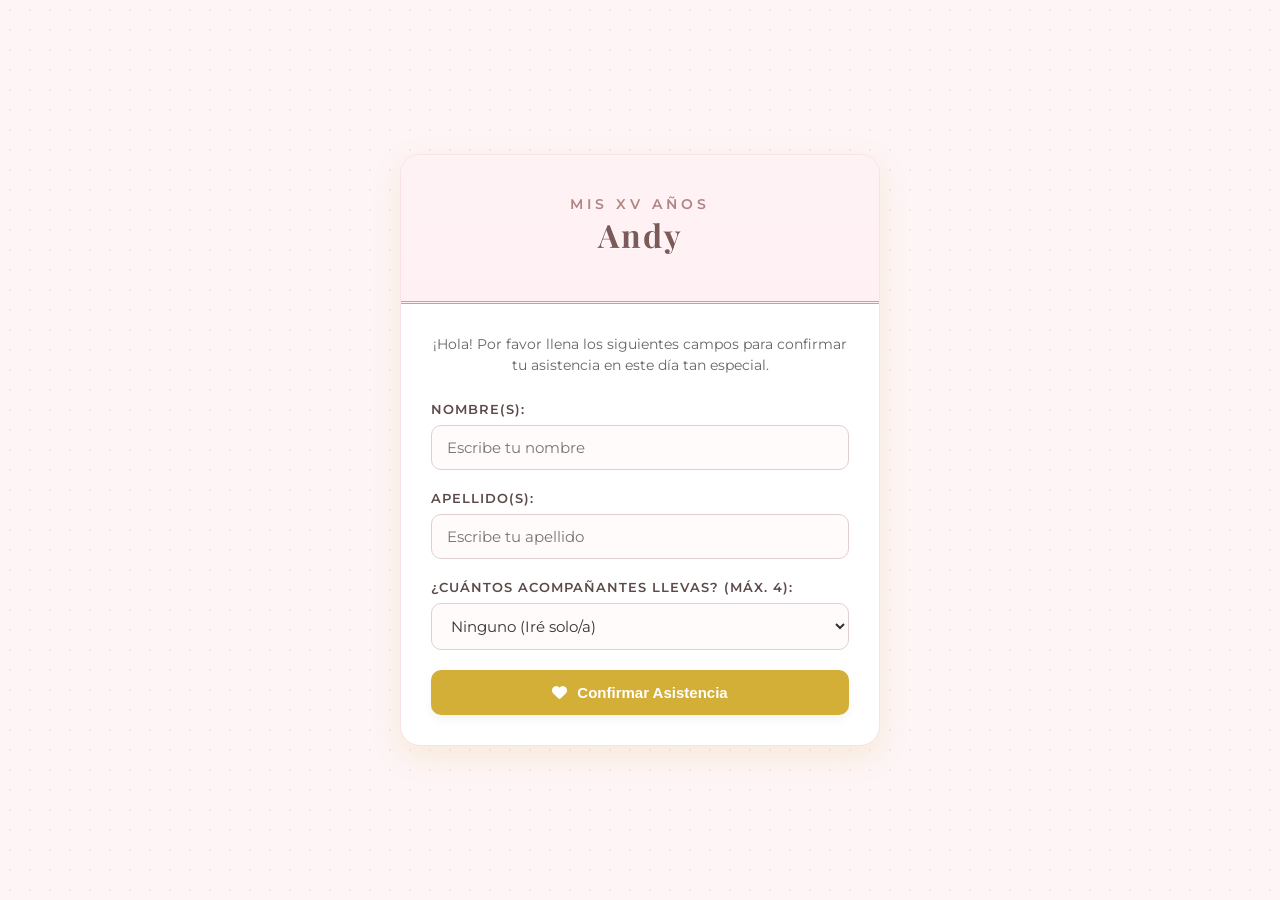
<file: index.html>
<!DOCTYPE html>
<html lang="es">

<head>
    <meta charset="UTF-8">
    <meta name="viewport" content="width=device-width, initial-scale=1.0">
    <title>Mis XV Años Andy - Confirmación</title>

    <link rel="preconnect" href="https://fonts.googleapis.com">
    <link rel="preconnect" href="https://fonts.gstatic.com" crossorigin>
    <link
        href="https://fonts.googleapis.com/css2?family=Montserrat:wght@300;400;600&family=Playfair+Display:ital,wght@0,400..900;1,400..900&display=swap"
        rel="stylesheet">

    <link rel="stylesheet" href="https://cdnjs.cloudflare.com/ajax/libs/font-awesome/6.5.1/css/all.min.css">

    <link rel="stylesheet" href="style.css">
</head>

<body>

    <div class="tarjeta-invitacion">
        <div class="banner-xv">
            <p class="subtitulo-banner">Mis XV Años</p>
            <h1>Andy</h1>
        </div>

        <div class="cuerpo-tarjeta">

            <div id="vista-registro" class="vista activa">
                <p class="instrucciones">¡Hola! Por favor llena los siguientes campos para confirmar tu asistencia en
                    este día tan especial.</p>

                <form id="form-asistencia"
                    action="https://script.google.com/macros/s/AKfycby4oNK_Dtq6vsvgXcq5fl_VKbtqG_Y0hmx9uo3IyVFQ-8Obloixkml7viZ1MySI7uYh/exec"
                    method="POST">

                    <input type="hidden" id="total_personas" name="total">

                    <div class="grupo-input">
                        <label for="nombre">Nombre(s):</label>
                        <input type="text" id="nombre" name="nombre" required placeholder="Escribe tu nombre">
                    </div>

                    <div class="grupo-input">
                        <label for="apellido">Apellido(s):</label>
                        <input type="text" id="apellido" name="apellido" required placeholder="Escribe tu apellido">
                    </div>

                    <div class="grupo-input">
                        <label for="acompanantes">¿Cuántos acompañantes llevas? (Máx. 4):</label>
                        <select id="acompanantes" name="acompanantes" required>
                            <option value="0">Ninguno (Iré solo/a)</option>
                            <option value="1">1 Acompañante</option>
                            <option value="2">2 Acompañantes</option>
                            <option value="3">3 Acompañantes</option>
                            <option value="4">4 Acompañantes</option>
                        </select>
                    </div>

                    <button type="submit" id="btn-submit" class="btn btn-principal">
                        <i class="fa-solid fa-heart"></i> <span id="texto-btn">Confirmar Asistencia</span>
                    </button>
                </form>
            </div>

            <div id="vista-gracias" class="vista">
                <div class="icono-exito">
                    <i class="fa-solid fa-circle-check"></i>
                </div>

                <h2 class="titulo-gracias">¡Muchas Gracias por Confirmar!</h2>
                <p class="instrucciones">
                    Tu asistencia ha sido registrada con éxito. Nos hace muy felices saber que nos acompañarás en este
                    día tan especial e inolvidable. ¡Te esperamos!
                </p>

                <hr class="separador">

                <h3 class="titulo-seccion">📍 ¿Cómo llegar al salón?</h3>
                <div class="contenedor-botones-grid">
                    <a href="https://maps.google.com/?q=Palacio+de+Bellas+Artes+Mexico" target="_blank"
                        class="btn btn-mapa gmaps">
                        <i class="fa-solid fa-map-location-dot"></i> Google Maps
                    </a>
                    <a href="https://waze.com/ul?q=Palacio+de+Bellas+Artes+Mexico" target="_blank"
                        class="btn btn-mapa waze">
                        <i class="fa-brands fa-waze"></i> Waze
                    </a>
                </div>

                <hr class="separador">

                <h3 class="titulo-seccion">📱 Compartir Ubicación</h3>
                <div class="contenedor-boton-unico">
                    <a id="share-whatsapp" href="#" target="_blank" class="btn btn-compartir whatsapp">
                        <i class="fa-brands fa-whatsapp"></i> Compartir por WhatsApp
                    </a>
                </div>
            </div>

        </div>
    </div>

    <script src="script.js"></script>
</body>

</html>
</file>
<file: style.css>
/* --- RESTRICCIONES Y CONFIGURACIÓN BASE --- */
* {
    box-sizing: border-box;
    margin: 0;
    padding: 0;
}

body {
    font-family: 'Montserrat', sans-serif;
    background-color: #fdf5f6; /* Rosa pastel suave */
    background-image: radial-gradient(#ffe3e8 1px, transparent 1px);
    background-size: 20px 20px;
    display: flex;
    justify-content: center;
    align-items: center;
    min-height: 100vh;
    padding: 20px;
}

/* --- TARJETA CONTENEDORA --- */
.tarjeta-invitacion {
    background-color: #ffffff;
    max-width: 480px;
    width: 100%;
    border-radius: 20px;
    box-shadow: 0 10px 30px rgba(212, 175, 55, 0.15);
    overflow: hidden;
    border: 1px solid #fae1e5;
}

/* --- BANNER DE QUINCEAÑERA --- */
.banner-xv {
    background-image: linear-gradient(rgba(255, 240, 243, 0.85), rgba(255, 240, 243, 0.95)), url('http://googleusercontent.com/image_collection/image_retrieval/11609227442553936702_0');
    background-size: cover;
    background-position: center;
    padding: 40px 20px;
    text-align: center;
    border-bottom: 3px double #d4af37; /* Doble línea dorada */
}

.banner-xv h1 {
    font-family: 'Playfair Display', serif;
    color: #7d5a5a;
    font-size: 32px;
    font-weight: 700;
    letter-spacing: 2px;
    margin-bottom: 5px;
    text-shadow: 1px 1px 0px rgba(255, 255, 255, 0.8);
}

.banner-xv .subtitulo-banner {
    font-size: 14px;
    color: #b08585;
    text-transform: uppercase;
    letter-spacing: 4px;
    font-weight: 600;
}

/* --- CUERPO INTERNO Y CONTROL DE PANTALLAS --- */
.cuerpo-tarjeta {
    padding: 30px;
}

.vista {
    display: none; /* Escondido por defecto */
}

.vista.activa {
    display: block; /* Visible si tiene la clase .activa */
    animation: aparecer 0.6s ease forwards;
}

@keyframes aparecer {
    from { opacity: 0; transform: translateY(15px); }
    to { opacity: 1; transform: translateY(0); }
}

/* --- ELEMENTOS DE FORMULARIO --- */
.instrucciones {
    text-align: center;
    color: #666;
    font-size: 14px;
    margin-bottom: 25px;
    line-height: 1.5;
}

.grupo-input {
    margin-bottom: 20px;
}

.grupo-input label {
    display: block;
    font-weight: 600;
    font-size: 13px;
    color: #5c4a4a;
    margin-bottom: 8px;
    text-transform: uppercase;
    letter-spacing: 1px;
}

.grupo-input input, .grupo-input select {
    width: 100%;
    padding: 12px 15px;
    border: 1px solid #e1cfcf;
    border-radius: 10px;
    font-size: 15px;
    font-family: inherit;
    color: #333;
    transition: all 0.3s;
    background-color: #fffbfb;
}

.grupo-input input:focus, .grupo-input select:focus {
    outline: none;
    border-color: #d4af37;
    box-shadow: 0 0 8px rgba(212, 175, 55, 0.2);
    background-color: #ffffff;
}

/* --- DISEÑO DE BOTONES --- */
.btn {
    display: flex;
    align-items: center;
    justify-content: center;
    gap: 10px;
    width: 100%;
    padding: 14px;
    border: none;
    border-radius: 10px;
    font-size: 15px;
    font-weight: 600;
    cursor: pointer;
    text-decoration: none;
    transition: all 0.3s ease;
    box-shadow: 0 4px 10px rgba(0,0,0,0.05);
}

.btn-principal {
    background-color: #d4af37;
    color: white;
    margin-top: 10px;
}

.btn-principal:hover {
    background-color: #c29e2f;
    transform: translateY(-2px);
    box-shadow: 0 6px 15px rgba(212, 175, 55, 0.3);
}

.btn-principal:disabled {
    background-color: #cccccc;
    cursor: not-allowed;
    transform: none;
    box-shadow: none;
}

/* --- ESTILOS DE LA PANTALLA "GRACIAS" --- */
.icono-exito {
    font-size: 60px;
    color: #009b08;
    margin-bottom: 15px;
    text-align: center;
    animation: rebote 1s ease;
}

@keyframes rebote {
    0%, 100% { transform: scale(1); }
    50% { transform: scale(1.15); }
}

.titulo-gracias {
    font-family: 'Playfair Display', serif;
    color: #4a5c52;
    font-size: 24px;
    text-align: center;
    margin-bottom: 10px;
}

.separador {
    border: 0;
    height: 1px;
    background: linear-gradient(to right, transparent, #e1cfcf, transparent);
    margin: 25px 0;
}

.titulo-seccion {
    font-size: 15px;
    color: #5c4a4a;
    font-weight: 600;
    text-align: center;
    margin-bottom: 15px;
    text-transform: uppercase;
    letter-spacing: 1px;
}

.contenedor-botones-grid {
    display: grid;
    grid-template-columns: 1fr 1fr;
    gap: 12px;
    margin-bottom: 20px;
}

/* Botones específicos de Mapas y Redes */
.btn-mapa { color: white; font-size: 13px; }
.gmaps { background-color: #34a853; }
.gmaps:hover { background-color: #2c8c46; transform: translateY(-2px); }
.waze { background-color: #29b6f6; }
.waze:hover { background-color: #0288d1; transform: translateY(-2px); }

.btn-compartir { color: white; font-size: 13px; }
.whatsapp { background-color: #25d366; }
.whatsapp:hover { background-color: #128c7e; transform: translateY(-2px); }
.correo { background-color: #ea4335; }
.correo:hover { background-color: #c5221f; transform: translateY(-2px); }
/* Estilo para que el botón de compartir ocupe todo el ancho */
.contenedor-boton-unico {
    width: 100%;
    margin-bottom: 20px;
}
</file>
